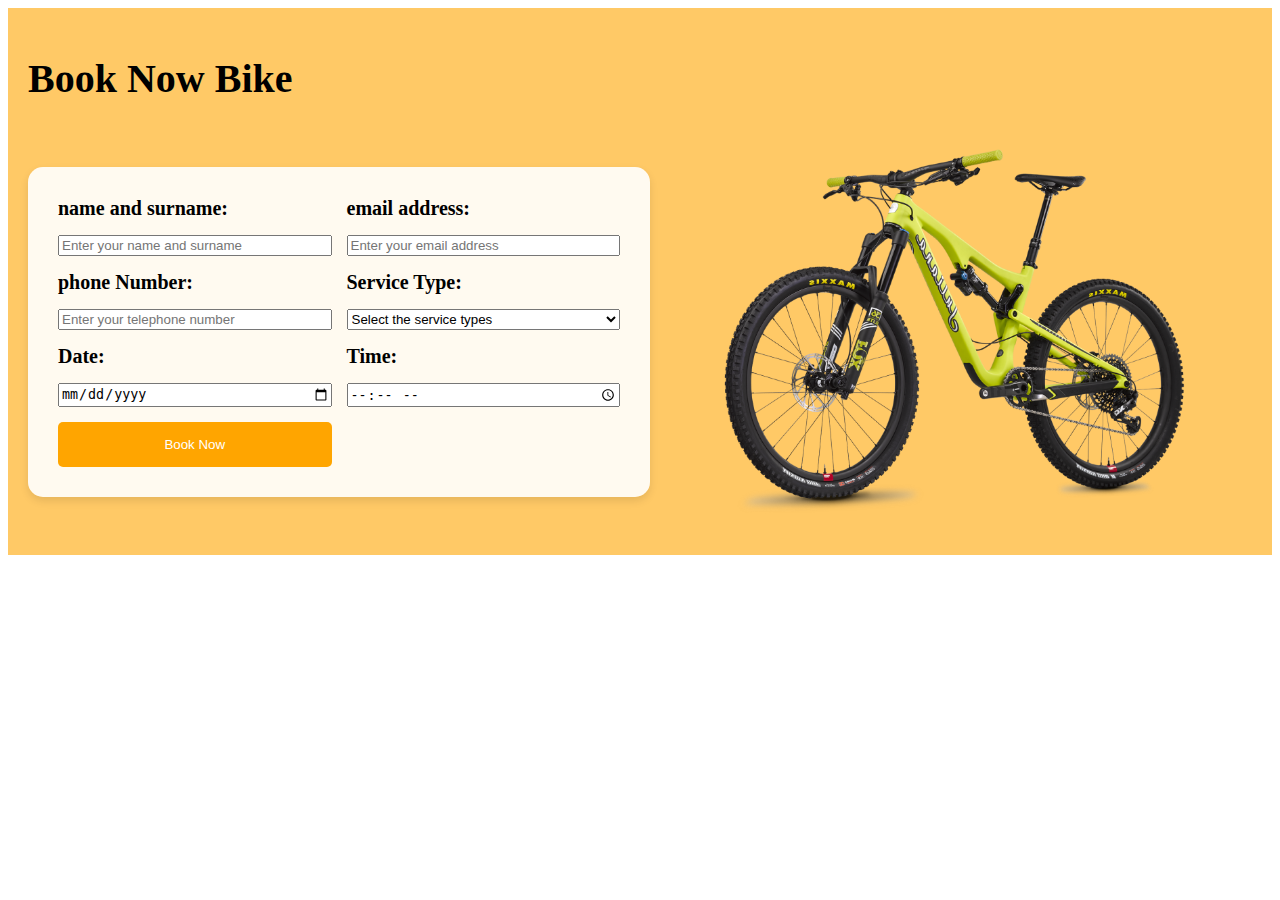
<file: forentend/bookabike.html>
<style>
       

    .booking-container1 {
        background-color: rgb(255, 165, 0, 0.6);
        font-size: 20px;
        padding: 20px;
    }

    .container1 {
        border-radius: 15px;
        display: flex;
        align-items: center;
        flex-wrap: wrap;
    }

    .form-box1 {
        background-color: rgba(255, 255, 255, 0.9);
        flex: 1;
        padding: 30px;
        border-radius: 15px;
        min-width: 300px;
        box-shadow: 0 4px 8px rgba(0, 0, 0, 0.1);
    }

    .form-grid1 {
        display: grid;
        grid-template-columns: 1fr 1fr;
        gap: 15px;
    }

    .book-button {
        background-color: rgb(255, 165, 0);
        color: white;
        padding: 15px;
        border: none;
        border-radius: 5px;
        cursor: pointer;
        transition: background-color 0.3s;
    }

    .book-button:hover {
        background-color: rgb(255, 140, 0);
    }

    #success-message {
        display: none;
        text-align: center;
        color: green;
        margin-top: 20px;
    }

    .image-box {
        flex: 1;
        display: flex;
        justify-content: center;
        align-items: center;
        padding: 20px;
    }

    .image-box img {
        max-width: 100%;
        height: auto;
    }

    @media (max-width: 768px) {
        .form-grid1 {
            grid-template-columns: 1fr;
        }

        .container1 {
            flex-direction: column;
            align-items: stretch;
        }

        .image-box {
            padding: 10px;
        }
    }

       
    </style>
</head>
<body>

    <div class="booking-container1">
        <h1>Book Now Bike</h1>
        <div class="container1">
            <div class="form-box1">
                <div class="form-grid1">
                    <label><b>name and surname:</b></label>
                    <label><b>email address:</b></label>
                    <input type="text" id="name" placeholder="Enter your name and surname" required>
                    <input type="email" id="email" placeholder="Enter your email address" required>
                    <label><b>phone Number:</b></label>
                    <label><b>Service Type:</b></label>
                    <input type="tel" id="phone" placeholder="Enter your telephone number" required>
                    <select id="service-type" required>
                        <option value="">Select the service types</option>
                        <option value="Repair">Repair</option>
                        <option value="Maintenance">Maintenance</option>
                        <option value="Rent">Rent</option>
                    </select>
                    <label><b>Date:</b></b></label>
                    <label><b>Time:</b></label>
                    <input type="date" id="date" required>
                    <input type="time" id="time" required>
                    <button class="book-button" onclick="submitForm()">Book Now</button>
                </div>
                <div id="success-message">Booking successful!</div>
            </div>
            <div class="image-box">
                <img src="book_a_bike/bike picture.png" alt="Bike Image" width="490px">
            </div>
        </div>
    </div>

    <script>
        function submitForm() {
          
            var name = document.getElementById('name').value;
            var email = document.getElementById('email').value;
            var phone = document.getElementById('phone').value;
            var serviceType = document.getElementById('service-type').value;
            var date = document.getElementById('date').value;
            var time = document.getElementById('time').value;

            if(name && email && phone && serviceType && date && time) {
                document.getElementById('success-message').style.display = 'block';
            } else {
                alert("Please fill out all fields");
            }
        }
    </script>
</file>
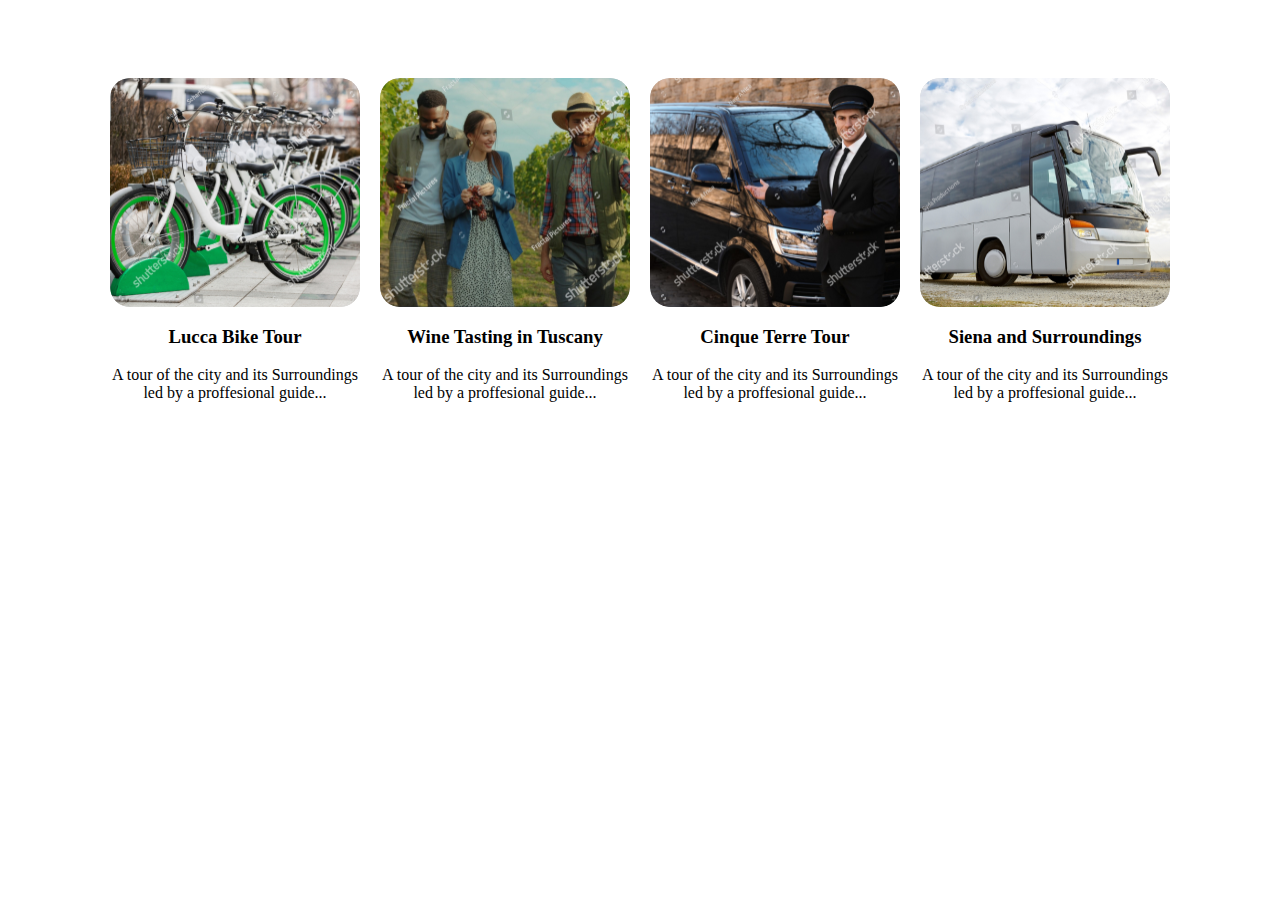
<file: forentend/service.html>
<style>
.services-types {
    padding: 50px 20px; /* Reduced padding for smaller screens */
    text-align: center;
}

.services {
    display: flex;
    flex-wrap: wrap;
    gap: 20px;
    justify-content: center; /* Center-aligns the content on smaller screens */
    margin-top: 20px;
}

.service {
    flex: 1 1 200px; /* Allows items to flex and wrap */
    max-width: 250px;
}

.service img {
    width: 100%;
    height: auto;
    object-fit: cover;
    border-radius: 20px;
}


@media (max-width: 768px) {
    .services-types {
        padding: 30px 10px;
    }

    .services {
        gap: 15px;
    }

    .service {
        max-width: 200px;
    }
}

@media (max-width: 480px) {
    .services-types {
        padding: 20px 5px;
    }

    .service img {
        max-width: 180px;
    }

    .services {
        flex-direction: column;
        align-items: center;
    }
}


</style>
<body>
<section class="services-types">
   
    <div class="services">
        <div class="service">
            <img src="services/services01.svg" alt="Lucca Bike Tour" style="border-radius: 20px">
            <h3>Lucca Bike Tour</h3>
            <p>A tour of the city and its Surroundings led by a proffesional guide...</p>
        </div>
        <div class="service">
            <img src="services/services02.svg" alt="Wine Tasting" style="border-radius: 20px;">
            <h3>Wine Tasting in Tuscany</h3>
                <p>A tour of the city and its Surroundings led by a proffesional guide...</p>
        </div>
        <div class="service">
            <img src="services/services03.svg" alt="Cinque Terre Tour"style="border-radius: 20px;">
            <h3>Cinque Terre Tour</h3>
                <p>A tour of the city and its Surroundings led by a proffesional guide...</p>
        </div>
        <div class="service">
            <img src="services/services04.svg" alt="Siena and Surroundings" style="border-radius: 20px;">
            <h3>Siena and Surroundings</h3>
                <p>A tour of the city and its Surroundings led by a proffesional guide...</p>    
        </div>
    </div>

</section>
</body>
</file>
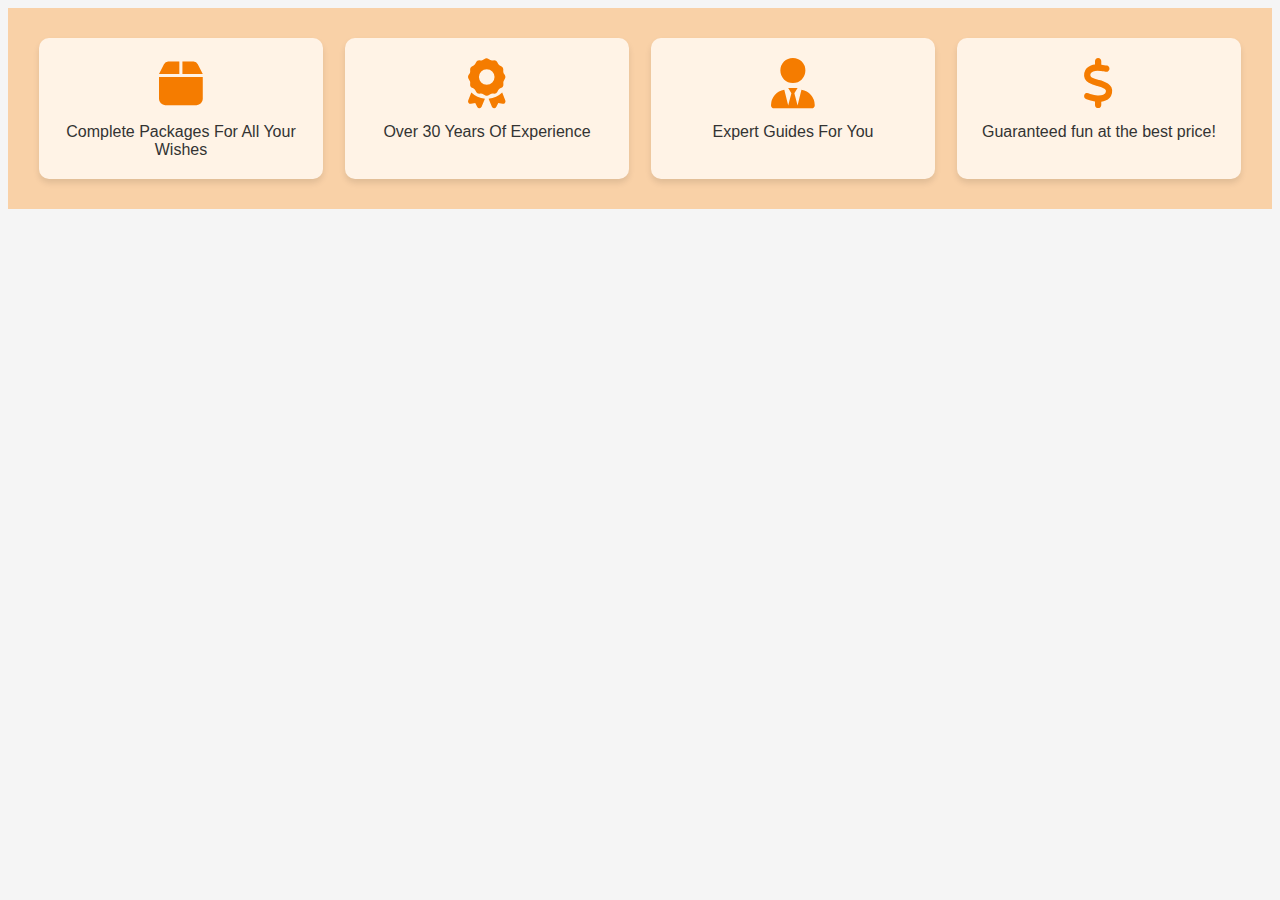
<file: forentend/aboutus/moto.html>
<link rel="stylesheet" href="https://cdnjs.cloudflare.com/ajax/libs/font-awesome/6.0.0-beta3/css/all.min.css">
<style>
    body {
        font-family: Arial, sans-serif;
        background-color: #f5f5f5;
    }

    .features-section {
        display: flex;
        flex-wrap: wrap;
        justify-content: space-around;
        background-color: #f9d1a7;
        padding: 20px;
    }

    .feature-card {
        background-color: #fff3e6;
        border-radius: 10px;
        text-align: center;
        padding: 20px;
        width: 20%;
        box-shadow: 0 4px 6px rgba(0, 0, 0, 0.1);
        margin: 10px;
        flex-basis: 20%;
    }

    .feature-card .icon {
        font-size: 50px;
        color: #f57c00;
        margin-bottom: 15px;
    }

    .feature-card p {
        font-size: 16px;
        color: #333;
        margin: 0;
    }

    @media (max-width: 1024px) {
        .feature-card {
            flex-basis: 45%;
        }
    }

    @media (max-width: 768px) {
        .feature-card {
            flex-basis: 100%;
        }
    }
</style>

<body>
    <div class="features-section">
        <div class="feature-card">
            <i class="fas fa-box icon"></i>
            <p>Complete Packages For All Your Wishes</p>
        </div>
        <div class="feature-card">
            <i class="fas fa-award icon"></i>
            <p>Over 30 Years Of Experience</p>
        </div>
        <div class="feature-card">
            <i class="fas fa-user-tie icon"></i>
            <p>Expert Guides For You</p>
        </div>
        <div class="feature-card">
            <i class="fas fa-dollar-sign icon"></i>
            <p>Guaranteed fun at the best price!</p>
        </div>
    </div>
</body>
</html>
</file>
